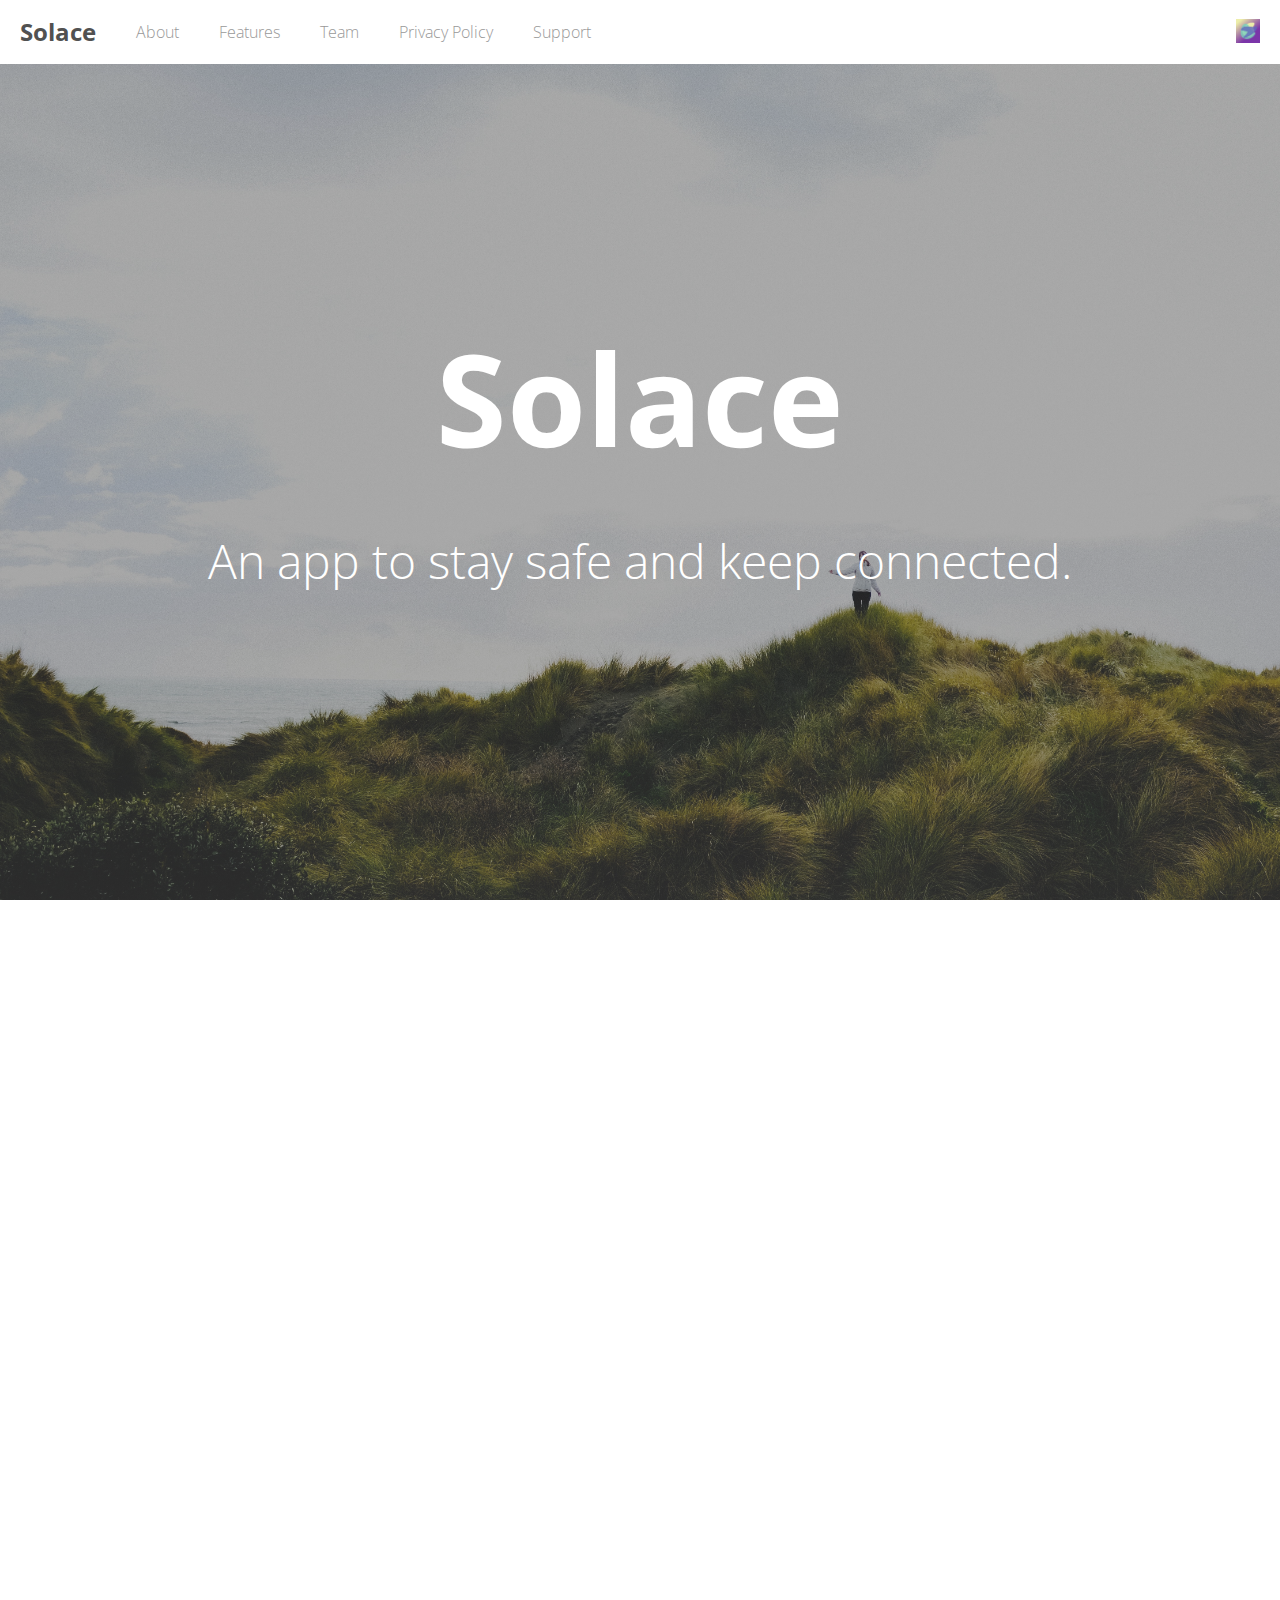
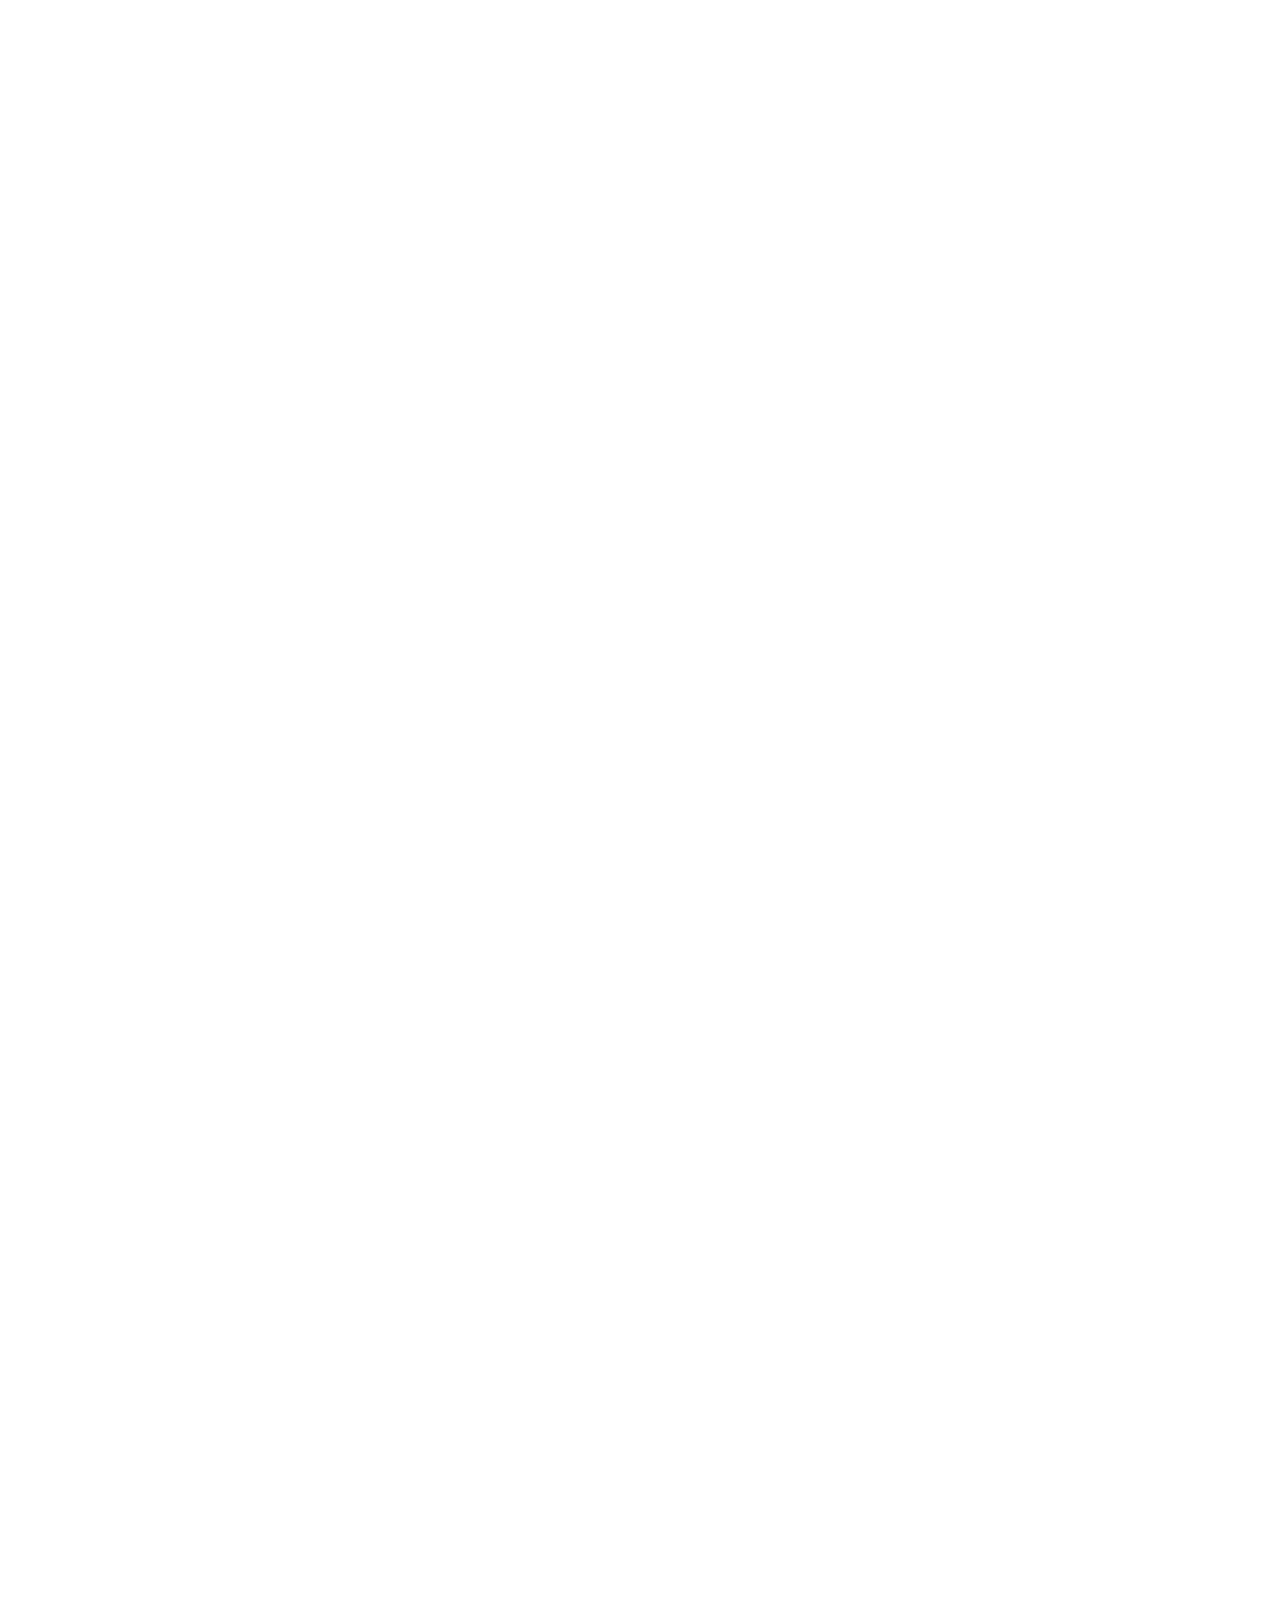
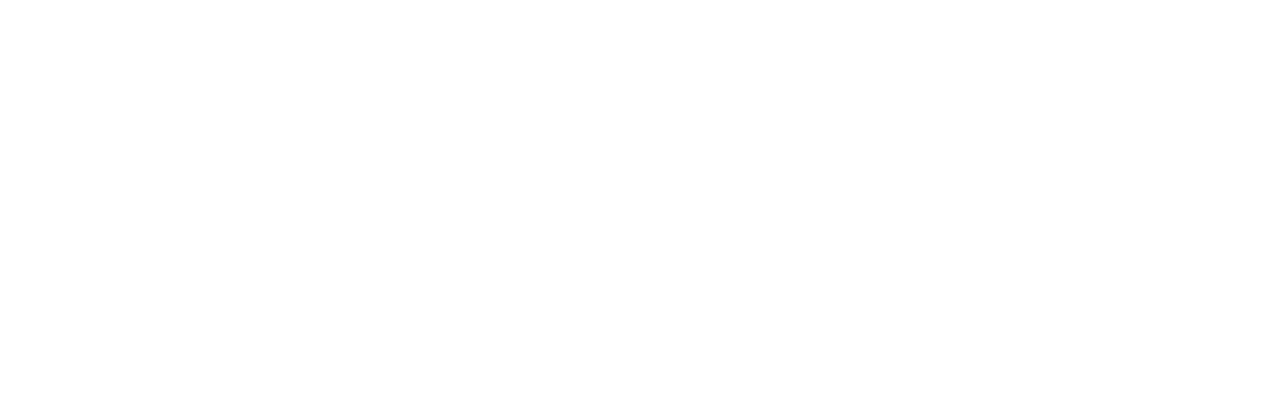
<file: index.html>
<!DOCTYPE html>
<html lang="en">
<head>
  <meta charset="UTF-8">
  <script src="https://ajax.googleapis.com/ajax/libs/jquery/3.3.1/jquery.min.js"></script>
  <link href="https://fonts.googleapis.com/css?family=Open+Sans:300" rel="stylesheet">
  <link href="https://fonts.googleapis.com/css?family=Open+Sans:700,800&display=swap" rel="stylesheet">
  <link rel="stylesheet" type="text/css" href="jquery.fullPage.css">
  <link rel="stylesheet" type="text/css" href="index.css">
  <link rel="icon" type="image/png" href="imgs/solace-logo.png">
  <script type="text/javascript" src="jquery.fullPage.js"></script>
  <script type="text/javascript">
    $(document).ready(function() {
      var sections = ['home', 'about', 'features', 'team'];
      $("#fullpage").fullpage({
        sectionsColor: ['#fff', '#dec868', '#fff', '#dec868'],
        anchors: ['home', 'about', 'features', 'team'],
        menu: "#menu",
        slidesNavigation: true,
        scrollingSpeed: 1000,
        onLeave: function(index, nextIndex, direction) {
          $("li[data-menuanchor=\'" + sections[index - 1] + "\'] a").css('color', '#999');
          $("li[data-menuanchor=\'" + sections[nextIndex - 1] + "\'] a").css('color', '#dec868');
        }
      });
    });
  </script>
  <title>Solace</title>
</head>
<body>
  <!-- Top navigation bar. -->
  <ul id="menu">
    <li data-menuanchor="home" id="logo"><a href="#home">Solace</a></li>
    <li data-menuanchor="about"><a href="#about">About</a></li>
    <li data-menuanchor="features"><a href="#features">Features</a></li>
    <li data-menuanchor="team"><a href="#team">Team</a></li>

    <!-- Links to Pages on Site -->
    <li><a href="privacy-policy.html">Privacy Policy</a></li>
    <li><a href="support.html">Support</a></li>
    <li class="logo"><a href="#home"><img src="imgs/solace-logo.png"></a></li>
  </ul>

  <div id="fullpage">
    <!-- Panel for introducing application and purpose. -->
    <div class="section" id="titlesection">
      <div class="intro">
        <h1><span>Solace</span></h1>
        <h2>An app to stay safe and keep connected.</h2>
      </div>
    </div>

    <!-- Panel for describing the problem space and solution. -->
    <div class="section" id="aboutsection">
      <div class="intro">
        <h2>The Problem</h2>
        <p>COVID-19 and the resulting stay-at-home orders have caused reports of domestic violence to rise globally, and have made seeking help much more difficult. Existing applications that claim to mitigate domestic violence are lacking in utility and are executed in a manner that is neither functional nor accessible to survivors.</p>
        <h2>Our Solution</h2>
        <p>Solace is a free information technology iOS app that assists those experiencing abuse by securely connecting them to resources and their support network. It is a safe platform aiming to provide domestic violence survivors with the right information and tools to seek safety during a misinformation and health crisis.</p>
      </div>
    </div>

    <!-- Panel for outlining key features of the solution, including supporting images. -->
    <div class="section" id="featuresection">
      <div class="slide">
        <div class="intro">
          <img src="imgs/chat2.png" class="featureimg">
          <div class="right">
            <h2>Private, Secure Messaging</h2>
            <p>Safely and securely send private messages to trusted contacts. All communications stay in-app and are untraceable outside of Solace. Messages sent and received are deleted as a default to protect the privacy of our users.</p>
          </div>
        </div>
      </div>
      <div class="slide">
        <div class="intro">
          <img src="imgs/shelters.png" class="featureimg">
          <div class="right">
            <h2>Find Help</h2>
            <p>Find services near your location, such as local shelters and hotlines, that can provide support, advice, and trusted resources.</p>
          </div>
        </div>
      </div>
      <div class="slide">
        <div class="intro">
          <img src="imgs/settings2.png" class="featureimg">
          <div class="right">
            <h2>Discreet Functionality</h2>
            <p>With all your resources in a single place, quick exit and safe screen features allow you to easily cloak your communications and deter unwelcome users.</p>
          </div>
        </div>
      </div>
      <div class="slide">
        <div class="intro">
          <img src="imgs/home3.png" class="featureimg">
          <div class="right">
            <h2>Get Solace</h2>
            <p>Coming soon to the iOS App Store late May for iPhone.</p>
          </div>
        </div>
      </div>
    </div>

    <!-- Panel for team and iSchool information. -->
    <div class="section" id="teamsection">
      <div class="intro">
        <h2>Our Team</h2>
        <p>This project was created in cooperation with the University of Washington's Information School 2020 <a href="https://ischool.uw.edu/capstone">Capstone course</a>.</p>
          <ul>
            <li>
              <div class="imgcircle">
                <img src="imgs/salem.jpg">
              </div>
              <h4>Salem Gordon</h4>
              <p>salemg@uw.edu</p>
              <p><i>Product Manager & Designer</i></p>
            </li>
            <li>
              <div class="imgcircle">
                <img src="imgs/jennifer.jpg">
              </div>
              <h4>Jennifer Li</h4>
              <p>lcy99@uw.edu</p>
              <p><i>Designer</i></p>
            </li>
            <li>
              <div class="imgcircle">
                <img src="imgs/jarod.jpg">
              </div>
              <h4>Jarod Wong</h4>
              <p>jarodw@uw.edu</p>
              <p><i>Project Manager & Developer</i></p>
            </li>
            <li>
              <div class="imgcircle">
                <img src="imgs/jon.jpg">
              </div>
              <h4>Jonathan Cady</h4>
              <p>joncady@uw.edu</p>
              <p><i>Developer</i></p>
            </li>
            <li>
              <div class="imgcircle">
                <img src="imgs/christina.jpg">
              </div>
              <h4>Christina Stanfield</h4>
              <p>cstanf@uw.edu</p>
              <p><i>Developer</i></p>
            </li>
          </ul>
      </div>
    </div>
  </div>
</body>
</html>
</file>
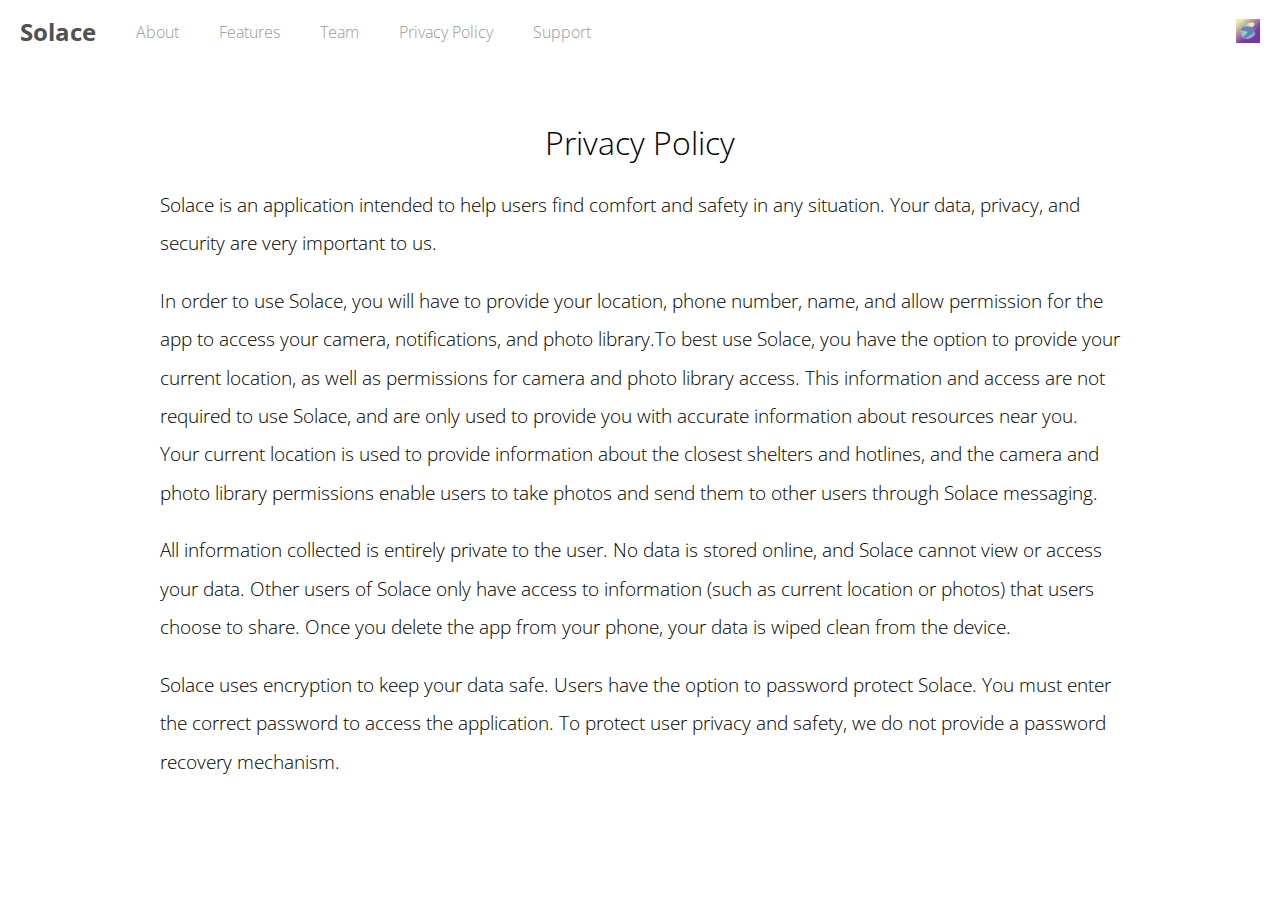
<file: privacy-policy.html>
<!DOCTYPE html>
<html lang="en">
<head>
  <meta charset="UTF-8">
  <script src="https://ajax.googleapis.com/ajax/libs/jquery/3.3.1/jquery.min.js"></script>
  <link href="https://fonts.googleapis.com/css?family=Open+Sans:300" rel="stylesheet">
  <link href="https://fonts.googleapis.com/css?family=Open+Sans:700,800&display=swap" rel="stylesheet">
  <link rel="stylesheet" type="text/css" href="jquery.fullPage.css">
  <link rel="stylesheet" type="text/css" href="index.css">
  <link rel="icon" type="image/png" href="imgs/solace-logo.png">
  <script type="text/javascript" src="jquery.fullPage.js"></script>
  <script type="text/javascript">
    $(document).ready(function() {
      var sections = ['home', 'about', 'features', 'team'];
      $("#fullpage").fullpage({
        sectionsColor: ['#fff', '#dec868', '#fff', '#dec868'],
        anchors: ['home', 'about', 'features', 'team'],
        menu: "#menu",
        slidesNavigation: true,
        scrollingSpeed: 1000,
        onLeave: function(index, nextIndex, direction) {
          $("li[data-menuanchor=\'" + sections[index - 1] + "\'] a").css('color', '#999');
          $("li[data-menuanchor=\'" + sections[nextIndex - 1] + "\'] a").css('color', '#dec868');
        }
      });
    });
  </script>
  <title>Solace</title>
</head>
<body>
  <!-- Top navigation bar. -->
  <ul id="menu">
    <li data-menuanchor="home" id="logo"><a href="index.html">Solace</a></li>
    <li data-menuanchor="about"><a href="index.html#about">About</a></li>
    <li data-menuanchor="features"><a href="index.html#features">Features</a></li>
    <li data-menuanchor="team"><a href="index.html#team">Team</a></li>

    <!-- Links to Pages on Site -->
    <li><a href="privacy-policy.html">Privacy Policy</a></li>
    <li><a href="support.html">Support</a></li>
    <li class="logo"><a href="index.html"><img src="imgs/solace-logo.png"></a></li>
  </ul>

  <div id="fullpage">
    <!-- Panel for introducing application and purpose. -->
    <div class="section">
      <di class="intro">
        <h1>Privacy Policy</h1>
        <p class="text-left">Solace is an application intended to help users find comfort and safety in any situation. Your data, privacy, and security are very important to us.</p>
        <p class="text-left">In order to use Solace, you will have to provide your location, phone number, name, and allow permission for the app to access your camera, notifications, and photo library.To best use Solace, you have the option to provide your current location, as well as permissions for camera and photo library access. This information and access are not required to use Solace, and are only used to provide you with accurate information about resources near you. Your current location is used to provide information about the closest shelters and hotlines, and the camera and photo library permissions enable users to take photos and send them to other users through Solace messaging. </p>
        <p class="text-left">All information collected is entirely private to the user. No data is stored online, and Solace cannot view or access your data. Other users of Solace only have access to information (such as current location or photos) that users choose to share. Once you delete the app from your phone, your data is wiped clean from the device.</p>
        <p class="text-left">Solace uses encryption to keep your data safe. Users have the option to password protect Solace. You must enter the correct password to access the application. To protect user privacy and safety, we do not provide a password recovery mechanism. </p>
      </div>
    </div>
    

</body>
</html>
</file>
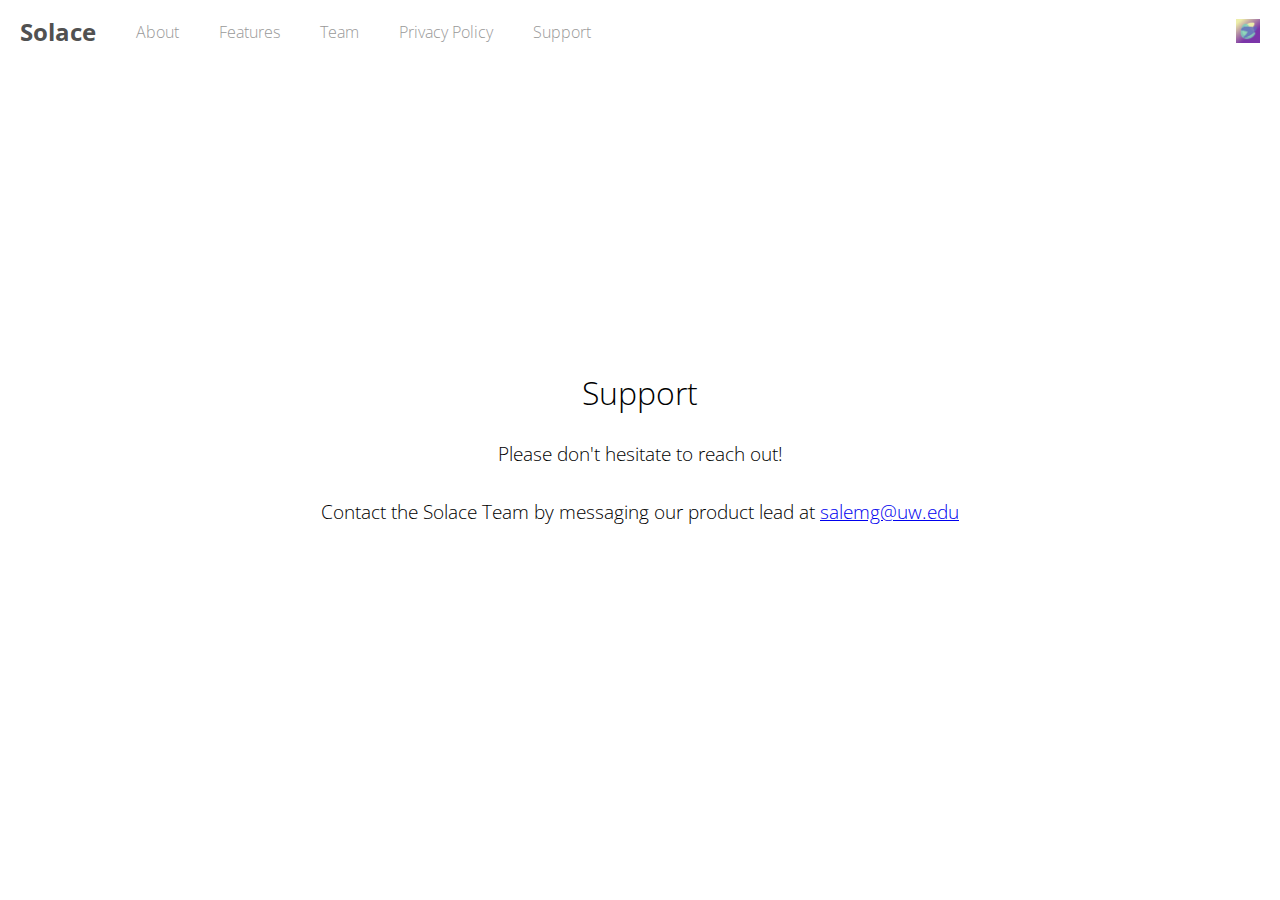
<file: support.html>
<!DOCTYPE html>
<html lang="en">
<head>
  <meta charset="UTF-8">
  <script src="https://ajax.googleapis.com/ajax/libs/jquery/3.3.1/jquery.min.js"></script>
  <link href="https://fonts.googleapis.com/css?family=Open+Sans:300" rel="stylesheet">
  <link href="https://fonts.googleapis.com/css?family=Open+Sans:700,800&display=swap" rel="stylesheet">
  <link rel="stylesheet" type="text/css" href="jquery.fullPage.css">
  <link rel="stylesheet" type="text/css" href="index.css">
  <link rel="icon" type="image/png" href="imgs/solace-logo.png">
  <script type="text/javascript" src="jquery.fullPage.js"></script>
  <script type="text/javascript">
    $(document).ready(function() {
      var sections = ['home', 'about', 'features', 'team'];
      $("#fullpage").fullpage({
        sectionsColor: ['#fff', '#dec868', '#fff', '#dec868'],
        anchors: ['home', 'about', 'features', 'team'],
        menu: "#menu",
        slidesNavigation: true,
        scrollingSpeed: 1000,
        onLeave: function(index, nextIndex, direction) {
          $("li[data-menuanchor=\'" + sections[index - 1] + "\'] a").css('color', '#999');
          $("li[data-menuanchor=\'" + sections[nextIndex - 1] + "\'] a").css('color', '#dec868');
        }
      });
    });
  </script>
  <title>Solace</title>
</head>
<body>
  <!-- Top navigation bar. -->
  <ul id="menu">
    <li data-menuanchor="home" id="logo"><a href="index.html">Solace</a></li>
    <li data-menuanchor="about"><a href="index.html#about">About</a></li>
    <li data-menuanchor="features"><a href="index.html#features">Features</a></li>
    <li data-menuanchor="team"><a href="index.html#team">Team</a></li>

    <!-- Links to Pages on Site -->
    <li><a href="privacy-policy.html">Privacy Policy</a></li>
    <li><a href="support.html">Support</a></li>
    <li class="logo"><a href="index.html"><img src="imgs/solace-logo.png"></a></li>
  </ul>

  <div id="fullpage">
    <!-- Panel for introducing application and purpose. -->
    <div class="section">
      <div class="intro">
        <h1>Support</h1>
        <p>Please don't hesitate to reach out!</p>
        <p>Contact the Solace Team by messaging our product lead at <a href="mailto:salemg@uw.edu">salemg@uw.edu</a></p>
      </div>
    </div>
  </div>


    
</body>
</html>
</file>
<file: index.css>
body {
  font-family: 'Open Sans', sans-serif;
  font-weight: 300;
  padding: 0;
}

h1, h2, h3, h4, h5, h6, p, a {
  font-weight: 300;
}

#menu {
  margin: 0;
  padding: 0;
  width: 100%;
  position: fixed;
  z-index: 100;
  list-style-type: none;
  background-color: #fff;
}

#menu li {
  float: left;
  line-height: 64px;
  height: 64px;
}

#menu li a {
  display: block;
  padding: 0 20px;
  text-decoration: none;
  color: #999;
}

#menu li a:hover {
  color: #515151;
}

#menu img {
  height: 24px;
  margin-top: 19px;
}

#menu li.logo {
  float: right;
}

#logo a {
  font-family: 'Open Sans', sans-serif;
  font-weight: 700;
  font-size: 1.5em;
  color: #515151 !important;
}

.section {
  text-align: center;
}

.intro p.text-left {
  padding: 0 10vw;
  text-align: left !important;
}

#titlesection {
  background: linear-gradient(rgba(45, 45, 45, 0.4), rgba(85, 85, 85, 0.5)), url("imgs/cover2.jpg");
  background-size: cover;
  text-align: center;
  color: #fff;
}

#titlesection span {
  font-family: 'Open Sans', sans-serif;
  font-weight: 700;
  font-size: 2em;
  letter-spacing: 0;
}

#titlesection h1 {
  font-size: 4em;
  letter-spacing: 1px;
}

#aboutsection {
  color: #fff;
}

h2 {
  font-size: 3em;
}

p {
  width: 75%;
  font-size: 1.2em;
  margin: 1em auto;
  line-height: 2em;
}

.featureimg {
  margin-left: 5vw;
  width: 15vw;
  float: left;
}

.fp-controlArrow.fp-prev {
  border-color: transparent #dec868 transparent transparent !important;
}

.fp-controlArrow.fp-next {
  border-color: transparent transparent transparent #dec868 !important;
}

.fp-slidesNav ul li a span {
  background-color: #dec868;
}

.right {
  width: 55vw;
  float: right;
}

.docimg {
  height: 100px;
}

#teamsection ul {
  padding: 0;
  list-style-type: none;
  display: inline-block;
}

#teamsection ul li {
  float: left;
  padding: 16px;
}

#teamsection {
  color: #fff;
}

#teamsection span {
  font-family: 'Exo 2', sans-serif;
  font-weight: 800;
}

h4 {
  font-size: 1.2em;
  margin-bottom: 0.5em;
}

#teamsection li p {
  width: 100px;
  font-size: 0.8em;
}

#teamsection a {
  color: #fff
}

.imgcircle {
  width: 150px;
  height: 150px;
  overflow: hidden;
  border-radius: 50%;
}

.imgcircle img {
  width: 150px;
}
</file>
